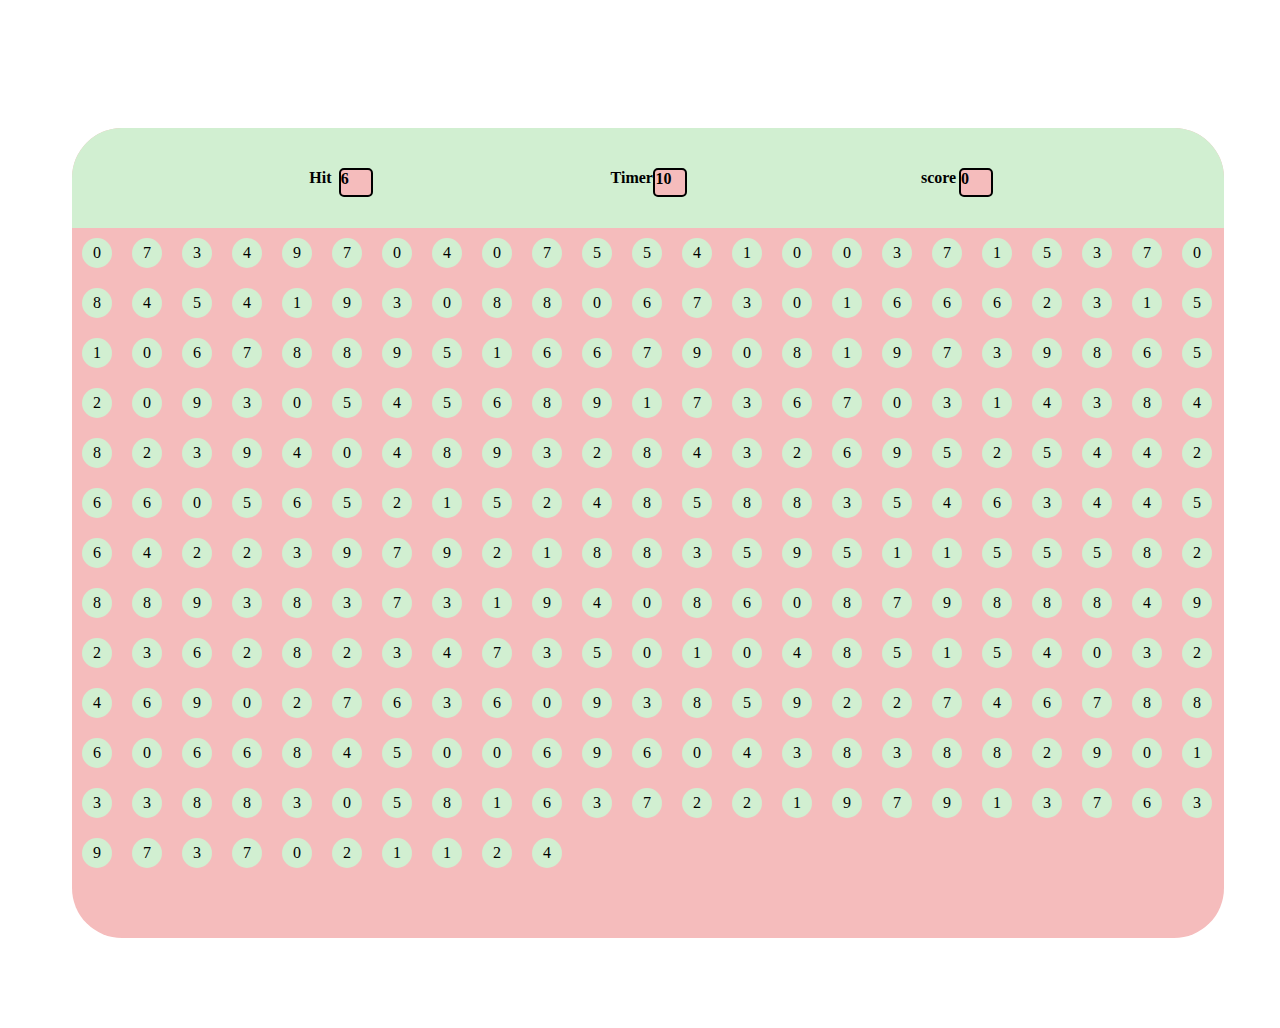
<file: index.html>
<!DOCTYPE html>
<html lang="en">
<head>
    <meta charset="UTF-8">
    <meta name="viewport" content="width=device-width, initial-scale=1.0">
    <title>Document</title>
    <link rel="stylesheet" href="style.css">
</head>
<body>
    <div id="main">
        <div id="top">
            <div class="elem">
                <h4>Hit</h4>
                <div id="hit" class="box"></div>
            </div>
            <div class="elem">
                <h4>Timer</h4>
                <div id="timer" class="box">10</div>
            </div>
            <div class="elem">
                <h4>score</h4>
                <div id="score"  class="box">0</div>
            </div>
        </div>
        <div id="btm">
            
        </div>
    </div>
<script src="script.js"></script>
</body>
</html>
</file>
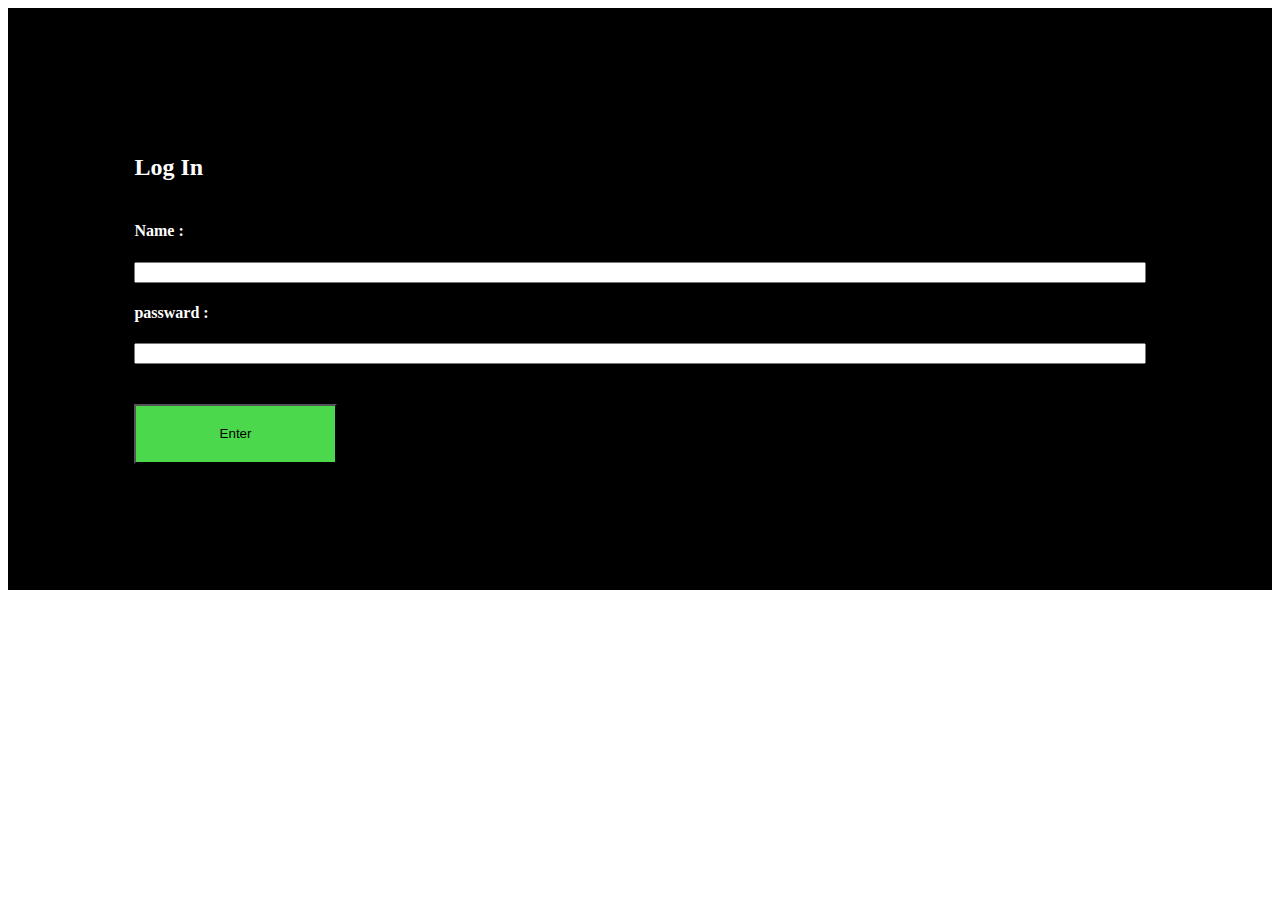
<file: logIn/login.html>
<!DOCTYPE html>
<html lang="en">
<head>
    <meta charset="UTF-8">
    <meta name="viewport" content="width=device-width, initial-scale=1.0">
    <link rel="stylesheet" href="login.css">
    <title>Document</title>
</head>
<body>
    <div id="main">
        <h2>Log In</h2>
        <h4>Name :</h4>
        <input id="name" type="text">
        <h4>passward :</h4>
        <input id="pass" type="text">
        <h2></h2>
        <button  id="enter">Enter</button>
        
    </div>
    <script src="login.js"></script>

</body>
</html>
</file>
<file: style.css>
html,body{
    width: 100%;
    height: 100%;
}
#main{
    margin: 10% 5%;
    height: 90%;
    width: 90%;
    background-color: rgb(245, 188, 188);
    border-radius: 50px;
    overflow: hidden;
}
#top{
    display: flex;
    width: 100%;
    height: 100px;
    background-color: rgb(209, 239, 209);
    justify-content:space-evenly
}
.elem{
    height: 50px;
    width: 80px;
    display: flex;
    justify-content: space-evenly;
    margin-top: 20px;
}
.box{
    margin-top: 20px;   
    background-color: rgb(245, 188, 188);
    width: 30px;
    height: 25px;
    border: solid black 2px;
    border-radius: 5px;
    font-weight: 600;
    justify-content: center;
}
h4{
    padding-left: 2px;
}
#btm{
    display: flex;
    flex-wrap: wrap;
    gap: 20px;
    margin: 10px 10px;
    width: 100%;
    height: clac(100% - 100px);
}
.bubble{
    display: flex;
    justify-content: center;
    align-items: center;
    width: 30px;
    height: 30px;
    background-color: rgb(209, 239, 209);
    color: black;
    border-radius: 50%;
}
.bubble:hover{
    cursor: pointer;
    background-color: rgb(159, 207, 159);;
}
</file>
<file: logIn/login.css>
#main{
    color: white;
    display: flex;
    justify-content: center;
    flex-direction: column;
    padding: 10%;
    background-color: black;
}
#enter{
    background-color: rgb(76, 216, 76);
    width: 20%;
    padding: 2%;
}
</file>
